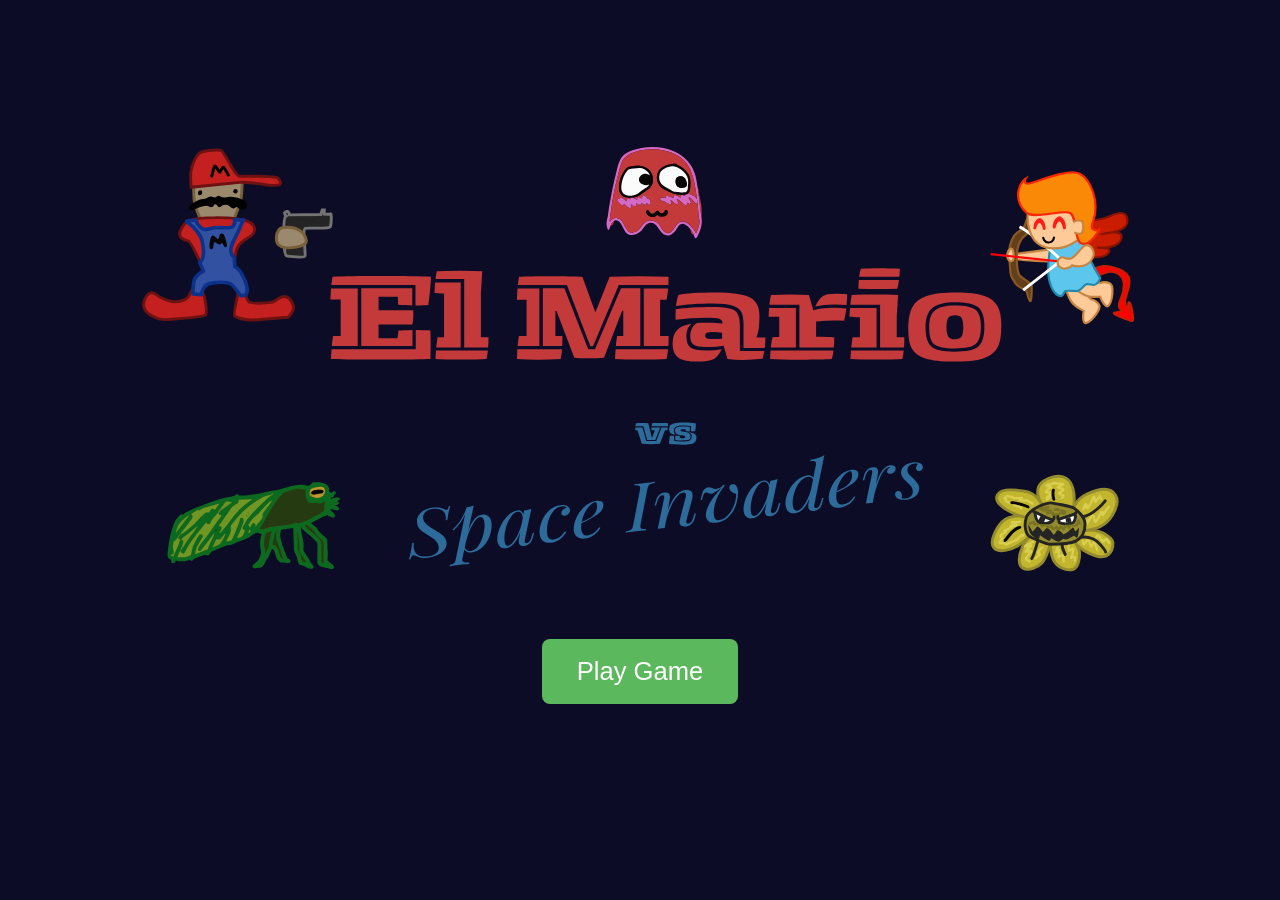
<file: index.html>
<!DOCTYPE html>
<html lang="en">
<head>
    <meta charset="UTF-8">
    <meta name="viewport" content="width=device-width, initial-scale=1.0">
    <title>El Mario vs Space Invaders - Welcome!</title>
   
    <link rel="stylesheet" href="landing.css">
</head>
<body>
    <img class="banner-img" src="assets/backgrounds/banner.svg" alt="El Mario vs Space Invaders">
    <div class="landing-container">
      
        <button id="play-game-btn">Play Game</button>
    </div>

    <!-- The Modal -->
    <div id="game-modal">
        <!-- This div will be scaled, containing both the game and the button -->
        <div class="modal-scaler">
            <span class="close-btn">&times;</span>
            <div class="modal-content">
                <iframe id="game-frame" src="game.html" frameborder="0"></iframe>
            </div>
        </div>
    </div>

    <script src="landing.js"></script>
</body>
</html>
</file>
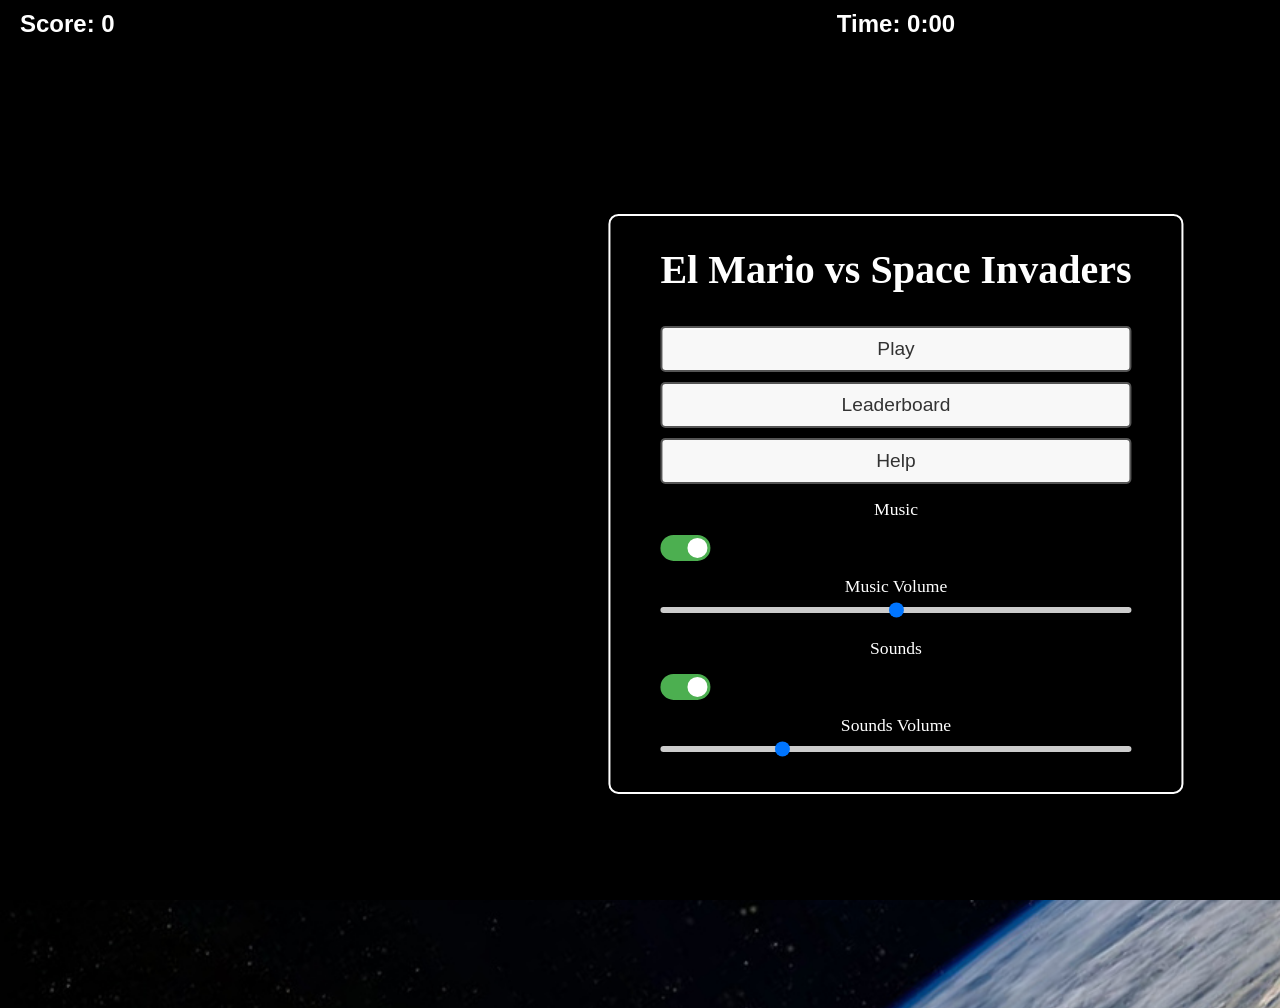
<file: game.html>
<!DOCTYPE html>
<html>

<head>
  <title>Space Invaders</title>
  <link rel="stylesheet" href="style.css">

  </style>
</head>

<body>
  <!--GAME AREA-->
  <div id="game-area">
    <div id="score">Score: 0</div>
    <div id="lives">Lives: 5</div>
    <div id="powerup-indicators">
      <span id="powerup-text"></span>
    </div>
    <div id="time-counter">Time: 0:00</div>
    <div id="mario-healthBar-container">
      <div id="mario-healthBar"></div>
    </div>
    <div id="mario-img-cont">

      <img class="mario-img" id="mario-legs0" src="assets/mario/legs0.svg"></img>
      <img class="mario-img" id="mario-legs1" src="assets/mario/legs1.svg"></img>
      <img class="mario-img" id="mario-legs2" src="assets/mario/legs2.svg"></img>
      <img class="mario-img" id="mario-legs3" src="assets/mario/legs3.svg"></img>
      <img class="mario-img" id="mario-legs-crouch" src="assets/mario/legs_crouch.svg"></img>
      <img class="mario-img" id="mario-legs-jump" src="assets/mario/legs_jump.svg"></img>
      <img class="mario-img" id="mario-legs-falling" src="assets/mario/legs_falling.svg"></img>
      <img class="mario-img" id="mario-body-forward" src="assets/mario/body_forward.svg"></img>
      <img class="mario-img" id="mario-body-up" src="assets/mario/body_up.svg"></img>
      <img class="mario-img" id="mario-body-crouch-forward" src="assets/mario/body_crouch_forward.svg"></img>
      <img class="mario-img" id="mario-body-crouch-up" src="assets/mario/body_crouch_up.svg"></img>
      <img class="mario-img" id="mario-dead-body" src="assets/mario/mario_dead.svg"></img>
    </div>

    <div id="debug-visuals" style="display: none;"></div>
    <div id="spaceship"></div>
    <div id="mario"></div>
    
    <!--MAIN MENU-->
    <div id="main-menu" class="menu-container">
      <h2> El Mario vs Space Invaders</h2>
      <button id="play-button">Play</button>
      <button id="leaderboard-button">Leaderboard</button>
      <button id="main-help-button">Help</button>

      <label class="switch-label">
        <span>Music</span>
        <label class="switch">
          <input type="checkbox" id="music-toggle-main" checked>
          <span class="slider"></span>
        </label>
      </label>

      <label for="music-slider-main">Music Volume</label>
      <input type="range" id="music-slider-main" min="0" max="1" step="0.01" value="0.2">

      <label class="switch-label">
        <span>Sounds</span>
        <label class="switch">
          <input type="checkbox" id="sounds-toggle-main" checked>
          <span class="slider"></span>
        </label>
      </label>

      <label for="sounds-slider-main">Sounds Volume</label>
      <input type="range" id="sounds-slider-main" min="0" max="1" step="0.01" value="0.1">
    </div>

    <!--PAUSE MENU-->
    <div id="pause-menu" class="menu-container hidden">
      <h2>Paused</h2>
      <button id="resume-button">Resume</button>
      <button id="restart-button">Restart</button>
      <button id="back-to-menu-button">Back to Menu</button>
      <button id="pause-help-button">Help</button>
      <label class="switch-label">
        <span>Music</span>
        <label class="switch">
          <input type="checkbox" id="music-toggle-pause" checked>
          <span class="slider"></span>
        </label>
      </label>
      <label for="music-slider-pause">Music Volume</label>
      <input type="range" id="music-slider-pause" min="0" max="1" step="0.01" value="0.2">

      <label class="switch-label">
        <span>Sounds</span>
        <label class="switch">
          <input type="checkbox" id="sounds-toggle-pause" checked>
          <span class="slider"></span>
        </label>
      </label>
      <!-- <button id="play-sounds-button-pause"> Play Sounds </button> -->
      <label for="sounds-slider-pause">Sounds Volume</label>
      <input type="range" id="sounds-slider-pause" min="0" max="1" step="0.01" value="0.1">
    </div>

    <!--GAME OVER MENU-->
    <div id="game-over-menu" class="menu-container hidden">
      <h2>Game Over</h2>

      <div class="game-over-stats">
        <p>Final Score: <span id="final-score">0</span></p>
        <p>Time Elapsed: <span id="final-time">0:00</span></p>
        <p id="player-rank-info"></p>
      </div>

      <div class="submit-score-container">
        <input type="text" id="player-name-input" placeholder="Enter your name" maxlength="15">
        <button id="submit-score-button">Submit Score</button>
      </div>

      <div id="leaderboard-container" class="hidden">
        <h3>Leaderboard</h3>
        <table id="leaderboard-table">
          <thead>
            <tr>
              <th>Rank</th>
              <th>Name</th>
              <th>Score</th>
              <th>Time</th>
            </tr>
          </thead>
          <tbody id="leaderboard-body">
            <!-- Score rows will be dynamically inserted here by JavaScript -->
          </tbody>
        </table>
        <div id="pagination-controls">
          <button id="leaderboard-prev-button">&lt;-</button>
              <span id="pagination-info">Page 1 / 1</span>
              <button id="leaderboard-next-button">-></button>
        </div>
      </div>

      <button id="restart-button">Restart</button>
      <button id="back-to-menu-button">Back to Menu</button>
    </div>


    <!-- HELP MENU -->
    <div id="help-menu" class="menu-container hidden">
      <h2>Controls</h2>
      <ul class="controls-list">
        <li><strong>Left Arrow Key</strong>: Move Left</li>
        <li><strong>Right Arrow Key</strong>: Move Right</li>
        <li><strong>Up Arrow Key</strong>: Look Up</li>
        <li><strong>Down Arrow Key</strong>: Crouch</li>
        <li><strong>Spacebar</strong>: Jump</li>
        <li><strong>F</strong>: Fire a single shot</li>
        <li><strong>A</strong>: Toggle Autofire</li>
        <li><strong>B</strong>: Drop bomb</li>
        <li><strong>P</strong>: Pause / Resume Game</li>
      </ul>
      <button id="back-from-help-button">Back</button>
    </div>

    <!-- LEADERBOARD MENU (Standalone View) -->
    <div id="leaderboard-menu" class="menu-container hidden">
      <!-- The leaderboard container and its contents will be moved here by JS -->
      <button id="back-from-leaderboard-button">Back to Main Menu</button>
    </div>


    <div id="score-tally-screen" class="menu-container hidden">
      <h2>Victory!</h2>
      <h3>Final Score Calculation</h3>
      <div id="tally-lines">
        <p>Base Score: <span id="tally-base-score">0</span></p>
        <p>Lives Bonus: <span id="tally-lives-bonus">...</span></p>
        <p>Time Bonus: <span id="tally-time-bonus">...</span></p>
        <hr>
        <p><strong>Final Score:</strong> <span id="tally-final-score"></span></p>
      </div>
    </div>

    <div id='stage-resources'>
    </div>
    <div id="game-cover"></div>
    <div id="cinematic-text"></div>
  </div>


  <script type="module" src="game.js"></script>
</body>

</html>
</file>
<file: landing.css>
body {
    font-family: 'Arial', sans-serif;
    background-color: #0c0c27;
    color: #ffffff;
    text-align: center;
    padding-top: 15vh;
    overflow: hidden; 
}

.landing-container h1 {
    font-size: 3.5em;
    text-shadow: 2px 2px 8px rgba(255, 255, 255, 0.3);
}

#play-game-btn {
    padding: 18px 35px;
    font-size: 1.6em;
    cursor: pointer;
    background-color: #5cb85c;
    color: white;
    border: none;
    border-radius: 8px;
    transition: background-color 0.3s;
}

#play-game-btn:hover {
    background-color: #4a934a;
}


/* --- MODAL STYLES --- */

#game-modal {
    display: none; 
    position: fixed;
    z-index: 1000;
    left: 0;
    top: 0;
    width: 100%;
    height: 100%;
    background-color: rgba(0, 0, 0, 0.8);
    align-items: center;
    justify-content: center;
}

#game-modal.modal-visible {
    display: flex;
}

/* The scaler is the element that gets transformed */
.modal-scaler {
    position: relative; 
    transition: transform 0.2s ease-out;
    /* The scaler itself has no size; it fits its content */
}

/* The game content area remains the same */
.modal-content {
    width: 1792px;
    height: 1010px;
    box-shadow: 0 0 20px rgba(0, 0, 0, 0.5);
}

#game-frame {
    width: 100%;
    height: 100%;
    border: 3px solid #ffffff;
    box-sizing: border-box;
    display: block;
}

/* The close button is positioned relative to the scaler */
.close-btn {
    position: absolute;
    /* Position it at the top-right corner of the scaler */
    top: 0;
    right: 0;
    /* push it up by its own height to sit just above the game frame */
    transform: translateY(-110%);
    
    color: #fff;
    font-size: 45px;
    font-weight: bold;
    line-height: 1;
    cursor: pointer;
    transition: color 0.2s, transform 0.2s ease-out;
}

.close-btn:hover {
    color: #cccccc;
    transform: translateY(-110%) scale(1.1); /* Slight zoom effect on hover */
}

.banner-img {
    max-width: 1000px;  
    width: 100%;       
    height: auto;      
    display: block;
    margin: 0 auto 4rem auto;    
}
</file>
<file: style.css>
html,
body {
  height: auto;
  overflow: auto;
  margin: 0;
  padding: 0;
  overflow: hidden;
}

#modal-content {
  overflow-x: hidden;
}

#game-area {
  width: 1792px;
  aspect-ratio: 16/9;
  background-image: url("./assets/backgrounds/space2.jpg");
  background-size: cover;
  background-repeat: no-repeat;
  background-position: center;
  position: relative;
  overflow: hidden;
  margin: 0;
  transform: none;
}

#game-cover {
  position: fixed;
  top: 0;
  left: 0;
  width: 100%;
  height: 100%;
  opacity: 100%;
  background-color: black;
  z-index: 0;
}

#stage-resource {
  width: 100%;
  max-width: 1792px;
  aspect-ratio: 16/9;
  background-image: url("./assets/backgrounds/space2.jpg");
  background-size: cover;
  background-repeat: no-repeat;
  background-position: center;
  position: relative;
  overflow: hidden;
  margin: 0;
  transform: none;
}

#score {
  position: absolute;
  /* Position relative to the nearest positioned ancestor */
  top: 10px;
  left: 10px;
  color: white;
  font-size: 24px;
  font-family: Arial, sans-serif;
  font-weight: bold;
  padding-left: 10px;
  padding-right: 60px;
  /* This z-index ensures it's above the game content but below the menus */
  z-index: 10;

}

#lives {
  position: absolute;
  /* Position relative to the nearest positioned ancestor */
  top: 10px;
  right: 10px;
  color: white;
  font-size: 24px;
  font-family: Arial, sans-serif;
  font-weight: bold;
  z-index: 10;
  padding-right: 10px;
}



#time-counter {
  position: absolute;
  /* Position relative to the game-area */
  top: 10px;
  left: 50%;
  /* Move the element's left edge to the center of the screen */
  /* This transform pulls the element back by half of its own width, perfectly centering it */
  transform: translateX(-50%);

  color: white;
  font-size: 24px;
  font-family: Arial, sans-serif;
  font-weight: bold;
  z-index: 10;
}

/* #mario-healthBar-container {
  color: white;
  font-size: 24px;
  font-family: Arial, sans-serif;
  font-weight: bold;
  position: absolute;
  left: 30%;
  transform: translateY(-250%);
  width: auto;
  height: 10px;
  background: #222;
  border: 1px solid #333;
  border-radius: 6px;
  z-index: 11;
} */

#mario-healthBar-container {
  position: absolute;
  /*left: 120px;    Adjust based on Mario's position */
  /*top: 60px;     Adjust based on Mario's position */
  width: 60px;
  /* Width of the bar container */
  height: 10px;

  background: #222;
  /* (optional) dark background behind health */
  border: 1px solid #333;
  border-radius: 6px;
  opacity:0%;
  z-index: 11;
}

#mario-healthBar {
  width: 100%;
  height: 100%;
  /* background: linear-gradient(90deg, #0f0, #ff0, #f00); */
  background: #0f0;
  transition: width 0.15s;
  z-index: 12;
}



:root {
  --mario-x: 0px;
  --mario-y: 0px;
  --mario-scale-x: 1;

  --cupid-x: 0px;
  --cupid-y: 0px;
  --cupid-scale-x: 1;

  --shape-x: 0px;
  --shape-y: 0px;

  --x: 0px;
  --y: 0px;

}


.bullet-img {
  position: absolute;
  bottom: 0px;
  left: 0px;
  transform: translate(calc(-52% + var(--bullet-x)), calc(20% + var(--bullet-y))) rotate(var(--bullet-rotation, 0deg));
  will-change: transform;
  opacity: 100%;
  z-index: 10;
}

.mario-img {
  width: 150px;
  height: 150px;
  position: absolute;
  bottom: 0px;
  left: 0px;
  transform: translate(calc(-52% + var(--mario-x)), calc(20% + var(--mario-y))) scaleX(var(--mario-scale-x));
  will-change: transform;
  opacity: 0%;
  will-change: opacity;
  z-index: 9;
}

.cupid-img {
  position: absolute;
  width: 70px;
  height: 70px;
  position: absolute;
  left: 0px;
  bottom: 0px;
  transform: translate(calc(-52% + var(--x)), calc(20% + var(--y)));
  will-change: transform;
  opacity: 0%;
  z-index: 8;
}

.unicorn-img {
  position: absolute;
  width: 200px;
  height: 200px;
  left: 0px;
  bottom: 0px;

  transform: translate(calc(-50% + var(--x)), calc(50% + var(--y))) scaleX(var(--scale-x, 1));

  will-change: transform;
  opacity: 0%;
  z-index: 8;
}

.flower-img {
  position: absolute;
  width: 120px;
  height: 120px;
  position: absolute;
  left: 0px;
  bottom: 0px;
  transform: translate(calc(-52% + var(--x)), calc(24% + var(--y)));
  will-change: transform;
  opacity: 0%;
  z-index: 8;
}

.tetro-img {
  position: absolute;
  width: 40px;
  height: 40px;
  position: absolute;
  left: 0px;
  bottom: 0px;
  transform: translate(calc(-0% + var(--x)), calc(0% + var(--y)));
  will-change: transform;
  opacity: 100%;
  z-index: 8;
}

.bomb-img {
  position: absolute;
  width: 70px;
  height: 70px;
  left: 0px;
  bottom: 0px;
  transform: translate(calc(-52% + var(--x)), calc(20% + var(--y)));
  will-change: transform;
  opacity: 0%;
  z-index: 100;
}

.explosion-img {
  position: absolute;
  width: 70px;
  height: 70px;
  left: 0px;
  bottom: 0px;
  transform: translate(-50%, 25%);
  opacity: 100%;
  z-index: 105;
}

.bomb-countdown {
  bottom: 0px;
  left: 0px;
  position: absolute;
  color: red;
  font-size: 30px;
  font-weight: bold;
  z-index: 1001;
  transform: translate(calc(-52% + var(--x)), calc(-120% + var(--y)));
  will-change: transform;
}

.ghost-img {
  position: absolute;
  width: 100px;
  height: 100px;
  position: absolute;
  left: 0px;
  bottom: 0px;
  transform: translate(calc(-52% + var(--x)), calc(20% + var(--y)));
  will-change: transform;
  opacity: 100%;
  z-index: 8;
}




.health-item-img {
  width: 60px;
  height: 60px;
  position: absolute;
  bottom: 0px;
  left: 0px;
  transform: translate(calc(-52% + var(--health-item-x)), calc(20% + var(--health-item-y)));
  will-change: transform;
  opacity: 100%;
  z-index: 10;
}

.cicada-img {
  position: absolute;
  width: 100px;
  height: 100px;
  z-index: 7;
  left: 0px; 
  bottom: 0px;
  /* Center the image on its x/y coordinates and flip it horizontally */
  transform-origin: center;
  transform: translate(calc(-50% + var(--x)), calc(30% + var(--y))) scaleX(var(--scale-x, 1));
  will-change: transform;
}

.turtle-img {
  position: absolute;
  width: 120px;
  height: 120px;
  z-index: 7;
  /* set by turtleVisuals */
  left: 0px;
  bottom: 0px;
  transform: translate(calc(-50% + var(--x)), calc(30% + var(--y))) scaleX(var(--scale-x, 1));
  will-change: transform;
}

.sandwich-img {
  position: absolute;
  width: 50px;
  height: 50px;
  bottom: 0px;
  left: 0px;
  z-index: 3;
  transform: translate(calc(-50% + var(--x)), calc(50% + var(--y)));
  will-change: transform;
}

.cinematic-panel {
  z-index: 98;
  opacity: 0%;
  will-change: opacity;

  display: block;
  margin: 0 auto;
  width: 100%;
  height: 100%;
  object-fit: contain;
  filter: brightness(60%);
}

#cinematic-text {
  position: absolute;
  /* change to fixed/relative as needed */
  top: 40%;
  /* set desired position */
  left: 20%;
  width: 60%;
  /* set desired size */
  font-size: 50px;
  /* set font size */
  z-index: 100;
  color: white;
  font-family: Arial, Helvetica, sans-serif;
  font-weight: bolder;
  -webkit-text-stroke: 1px rgb(5, 5, 5);
  /* width and stroke color */
  -webkit-text-stroke-color: rgb(5, 5, 5);

}

.vending-img {
  position: absolute;
  width: 350px;
  height: 200px;
  z-index: 3;
  left: 0px;
  bottom: 0px;
  /* Center the image on its x/y coordinates and flip it horizontally */
  /* transform-origin: center; */
  transform: translate(calc(-30% + var(--x)), calc(0% + var(--y)));
  opacity: 0;
  will-change: transform;
}



.circle {
  border-radius: 100%;
  background-color: rgba(244, 222, 25, 0.344);
  position: absolute;
  /* transform: translate(-50%, 50%); */
  transform: translate(calc(-50% + var(--x)), calc(50% + var(--y)));
  will-change: transform;
  z-index: 1
    /* Start in the middle */
}


.rectangle {
  background-image: url("./assets/backgrounds/spaceship2.png");
  background-size: 32px 32px;
  background-repeat: repeat;
  width: 100%;
  height: 100%;
  box-sizing: border-box;
  border: none;
  position: absolute;
  transform: translate(var(--x), calc(0% + var(--y)));
  will-change: transform;
  /* bottom: 10px;
   left: 225px; */
  /* Start in the middle */
}


.laser {
  width: 5px;
  height: 20px;
  background-color: red;
  position: absolute;
}

.switch-label {
  display: flex;
  justify-content: space-between;
  align-items: center;
  margin: 10px 0;
  font-size: 1.2em;
  color: white;
}

.switch {
  position: relative;
  display: inline-block;
  width: 50px;
  height: 26px;
}

.switch input {
  opacity: 0;
  width: 0;
  height: 0;
}

.slider {
  position: absolute;
  cursor: pointer;
  top: 0;
  left: 0;
  right: 0;
  bottom: 0;
  background-color: #ccc;
  transition: 0.3s;
  border-radius: 26px;
}

.slider:before {
  position: absolute;
  content: "";
  height: 20px;
  width: 20px;
  left: 3px;
  bottom: 3px;
  background-color: white;
  transition: 0.3s;
  border-radius: 50%;
}

input:checked+.slider {
  background-color: #4CAF50;
}

input:checked+.slider:before {
  transform: translateX(24px);
}


.menu-container input[type="range"] {
  width: 100%;
  margin: 10px 0;
  appearance: none;
  height: 6px;
  background: #ccc;
  border-radius: 5px;
  outline: none;
}

.menu-container label {
  display: block;
  margin-top: 15px;
  font-size: 1.1em;
}

/* General styling for both menus */
.menu-container {
  position: absolute;
  top: 50%;
  left: 50%;
  transform: translate(-50%, -50%);
  background-color: rgba(0, 0, 0, 0.75);
  padding: 30px 50px;
  border-radius: 10px;
  color: white;
  text-align: center;
  border: 2px solid white;
  z-index: 1000;
  /* Ensures menus are on top of the game */
}

/* Style for the menu title */
.menu-container h2 {
  margin-top: 0;
  font-size: 2.5em;
}

/* Style for the menu buttons */
.menu-container button {
  display: block;
  width: 100%;
  padding: 10px;
  margin: 10px 0;
  font-size: 1.2em;
  background-color: #f8f8f8;
  color: #333;
  border: 2px solid #555;
  border-radius: 5px;
  cursor: pointer;
}

.menu-container button:hover {
  background-color: #ddd;
  border-color: #111;
}


.hidden {
  display: none;
}


.game-over-stats {
  margin-bottom: 20px;
  color: white;
  font-size: 22px;
}

.game-over-stats p {
  margin: 5px 0;
}

.submit-score-container {
  margin-bottom: 25px;
}

#player-name-input {
  padding: 10px;
  font-size: 18px;
  border: 2px solid #ccc;
  border-radius: 5px;
  margin-right: 10px;
  text-align: center;
}

#submit-score-button {
  padding: 10px 15px;
  font-size: 18px;
  /* You can use the same style as your other buttons */
}


.controls-list {
  list-style: none;
  /* Removes the default bullet points */
  padding: 0;
  text-align: left;
  /* Aligns the text to the left */
  display: inline-block;
  /* Allows text-align to work */
  margin-bottom: 20px;
}

.controls-list li {
  margin-bottom: 10px;
  /* Adds some space between each line */
  font-size: 20px;
}

/* In style.css */

#player-rank-info {
  font-weight: bold;
  color: #a6ffae;
  /* A nice green color */
  min-height: 25px;
  /* Prevents layout shift when text appears */
}

#leaderboard-container {
  margin-top: 20px;
}

#leaderboard-table {
  width: 90%;
  margin: 10px auto;
  border-collapse: collapse;
  color: white;
}

#leaderboard-table th,
#leaderboard-table td {
  border: 1px solid #555;
  padding: 8px;
  text-align: center;
}

#leaderboard-table th {
  background-color: #333;
}

#pagination-controls {
  margin-top: 15px;
  color: white;
  display: flex;
  justify-content: center;
  align-items: center;
}



#game-over-menu #pagination-controls button,
#leaderboard-menu #pagination-controls button {
  font-size: 16px;
  padding: 5px 10px;
  margin: 0 10px;
  min-width: 50px;
}


#game-over-menu #pagination-controls button:disabled,
#leaderboard-menu #pagination-controls button:disabled {
  background-color: #555;
  color: #999;
  cursor: not-allowed;
}

#back-from-leaderboard-button {
  margin-top: 20px;
}

.tile {
  opacity: 1;
  position: absolute;
  transition: background 0.15s;
  z-index: 0;
}

#powerup-indicators {
  position: absolute;
  top: 40px;
  right: 15px;
  z-index: 10;
}


#powerup-text {
  color: #a6ffae;
  font-size: 22px;
  font-family: Arial, sans-serif;
  font-weight: bold;
  text-align: right;
}

@keyframes lifeLostAnimation {
  0% {
    transform: scale(1.0);
    color: white;
  }

  50% {
    transform: scale(1.5);
    color: #ff4d4d;
  }

  100% {
    transform: scale(1.0);
    color: white;
  }
}


.life-lost-flash {
  animation: lifeLostAnimation 0.6s ease-in-out;
}

#score-tally-screen {
  font-size: 1.5em;
  width: 500px; 
}

#tally-lines {
    text-align: left;
    margin-top: 20px;
}

#tally-lines p {
  margin: 15px 0;
}

#tally-lines hr {
  border: 1px solid white;
  margin: 20px 0;
}

#tally-lines span {
    float: right; 
}
</file>
